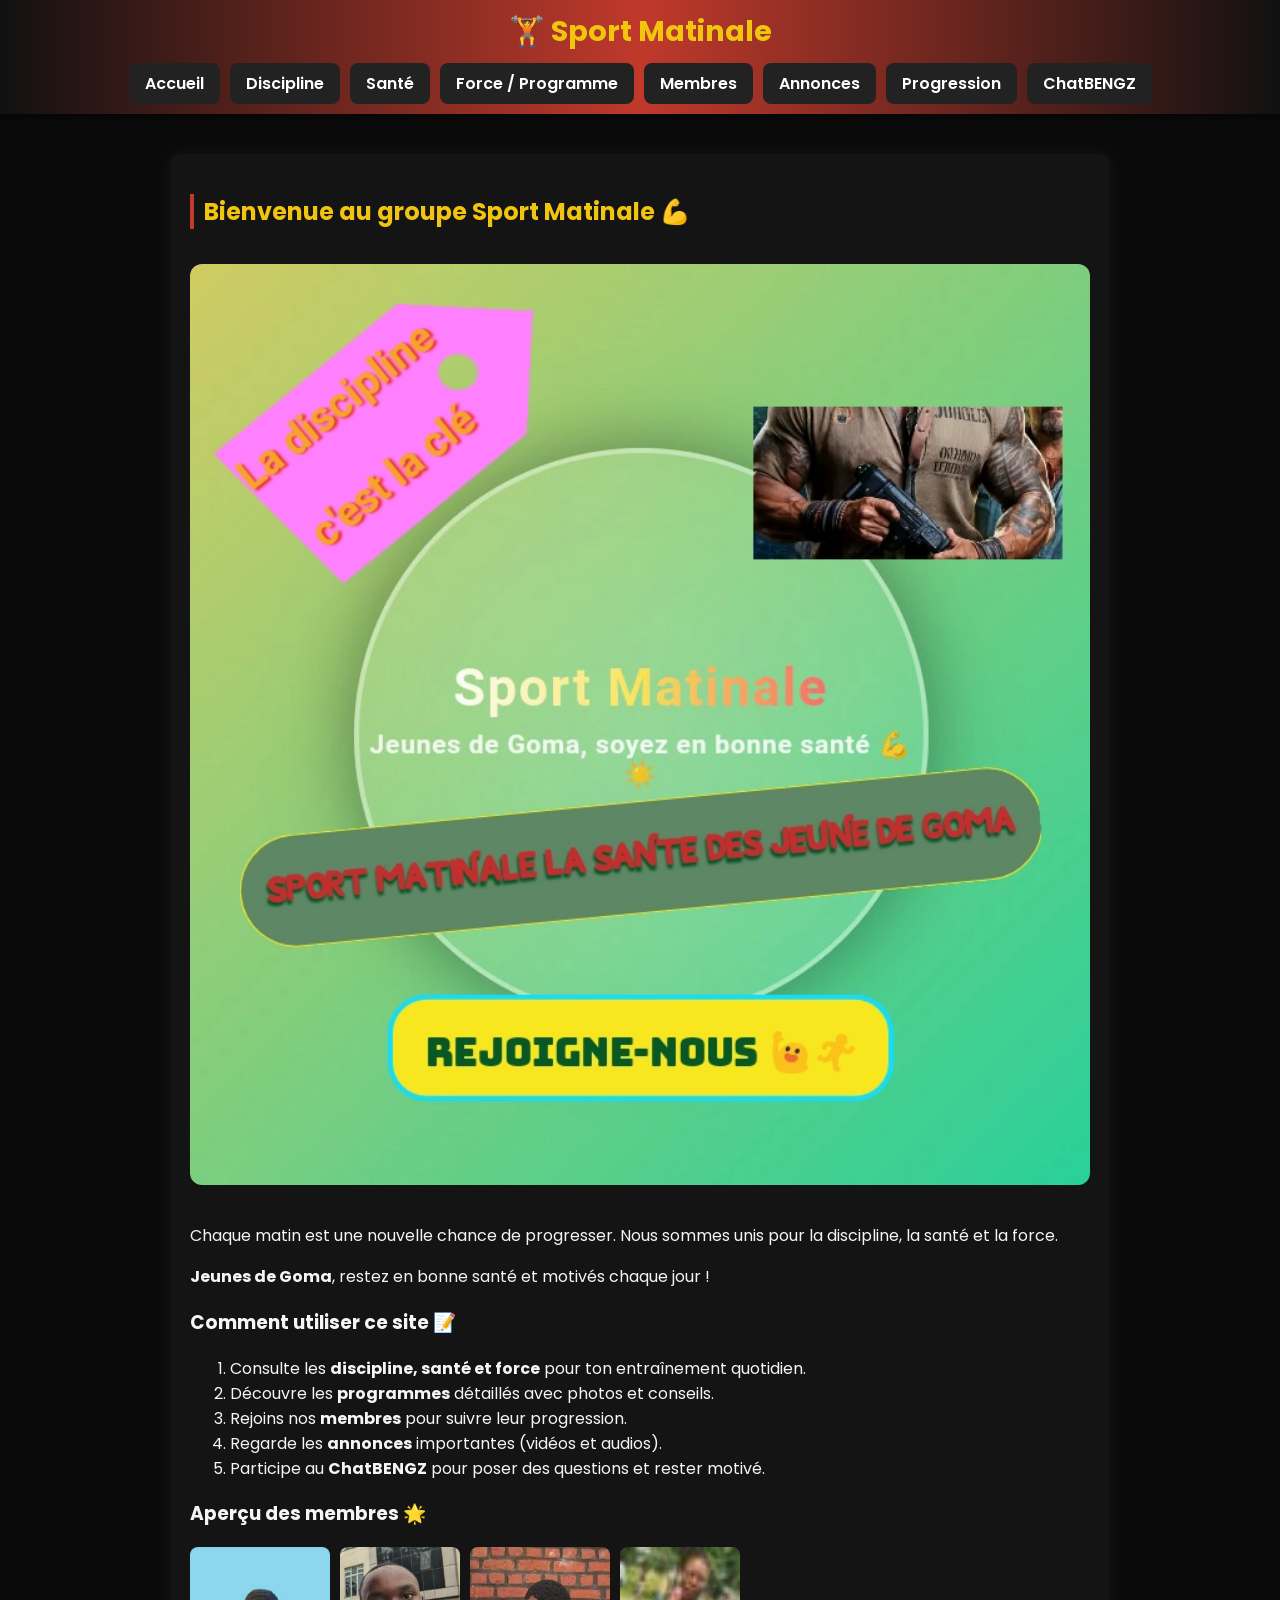
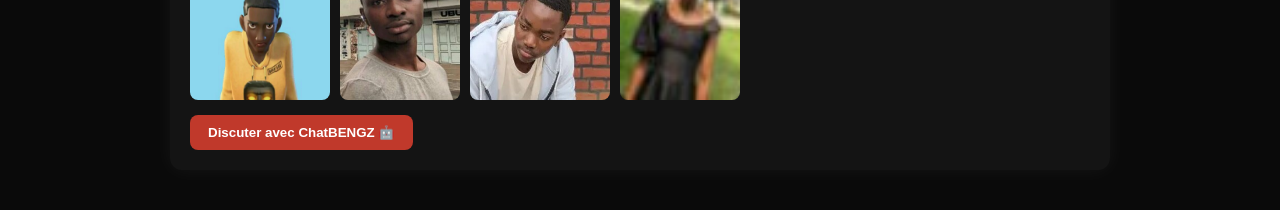
<file: index.html>
<!doctype html>
<html lang="fr">
<head>
<meta charset="UTF-8">
<meta name="viewport" content="width=device-width, initial-scale=1">
<title>Sport Matinale - Accueil</title>
<link rel="stylesheet" href="style.css">
</head>
<body>
<header>
  <h1>🏋️ Sport Matinale</h1>
  <nav>
    <a href="index.html">Accueil</a>
    <a href="discipline.html">Discipline</a>
    <a href="sante.html">Santé</a>
    <a href="force.html">Force / Programme</a>
    <a href="membres.html">Membres</a>
    <a href="annonces.html">Annonces</a>
    <a href="progression.html">Progression</a>
    <a href="chatbengz.html">ChatBENGZ</a>
  </nav>
</header>

<div class="container">
  <h2>Bienvenue au groupe Sport Matinale 💪</h2>
  <img src="ProfilGroupe.jpg" alt="Groupe Sport Matinale" style="width:100%; border-radius:12px; margin:15px 0;">
  <p>Chaque matin est une nouvelle chance de progresser. Nous sommes unis pour la discipline, la santé et la force.</p>
  <p><strong>Jeunes de Goma</strong>, restez en bonne santé et motivés chaque jour !</p>

  <h3>Comment utiliser ce site 📝</h3>
  <ol>
    <li>Consulte les <strong>discipline, santé et force</strong> pour ton entraînement quotidien.</li>
    <li>Découvre les <strong>programmes</strong> détaillés avec photos et conseils.</li>
    <li>Rejoins nos <strong>membres</strong> pour suivre leur progression.</li>
    <li>Regarde les <strong>annonces</strong> importantes (vidéos et audios).</li>
    <li>Participe au <strong>ChatBENGZ</strong> pour poser des questions et rester motivé.</li>
  </ol>

  <h3>Aperçu des membres 🌟</h3>
  <div style="display:flex; gap:10px; flex-wrap:wrap;">
    <img src="ProfilM1.jpg" alt="Profil 1" style="width:140px; border-radius:8px;">
    <img src="ProfilM2.jpg" alt="Profil 2" style="width:120px; border-radius:8px;">
    <img src="ProfilM3.jpg" alt="Profil 3" style="width:140px; border-radius:8px;">
    <img src="ProfilM4.jpg" alt="Profil 4" style="width:120px; border-radius:8px;">
  </div>

  <button onclick="location.href='chatbengz.html'" style="margin-top:15px;">Discuter avec ChatBENGZ 🤖</button>
</div>
</body>
</html>
</file>
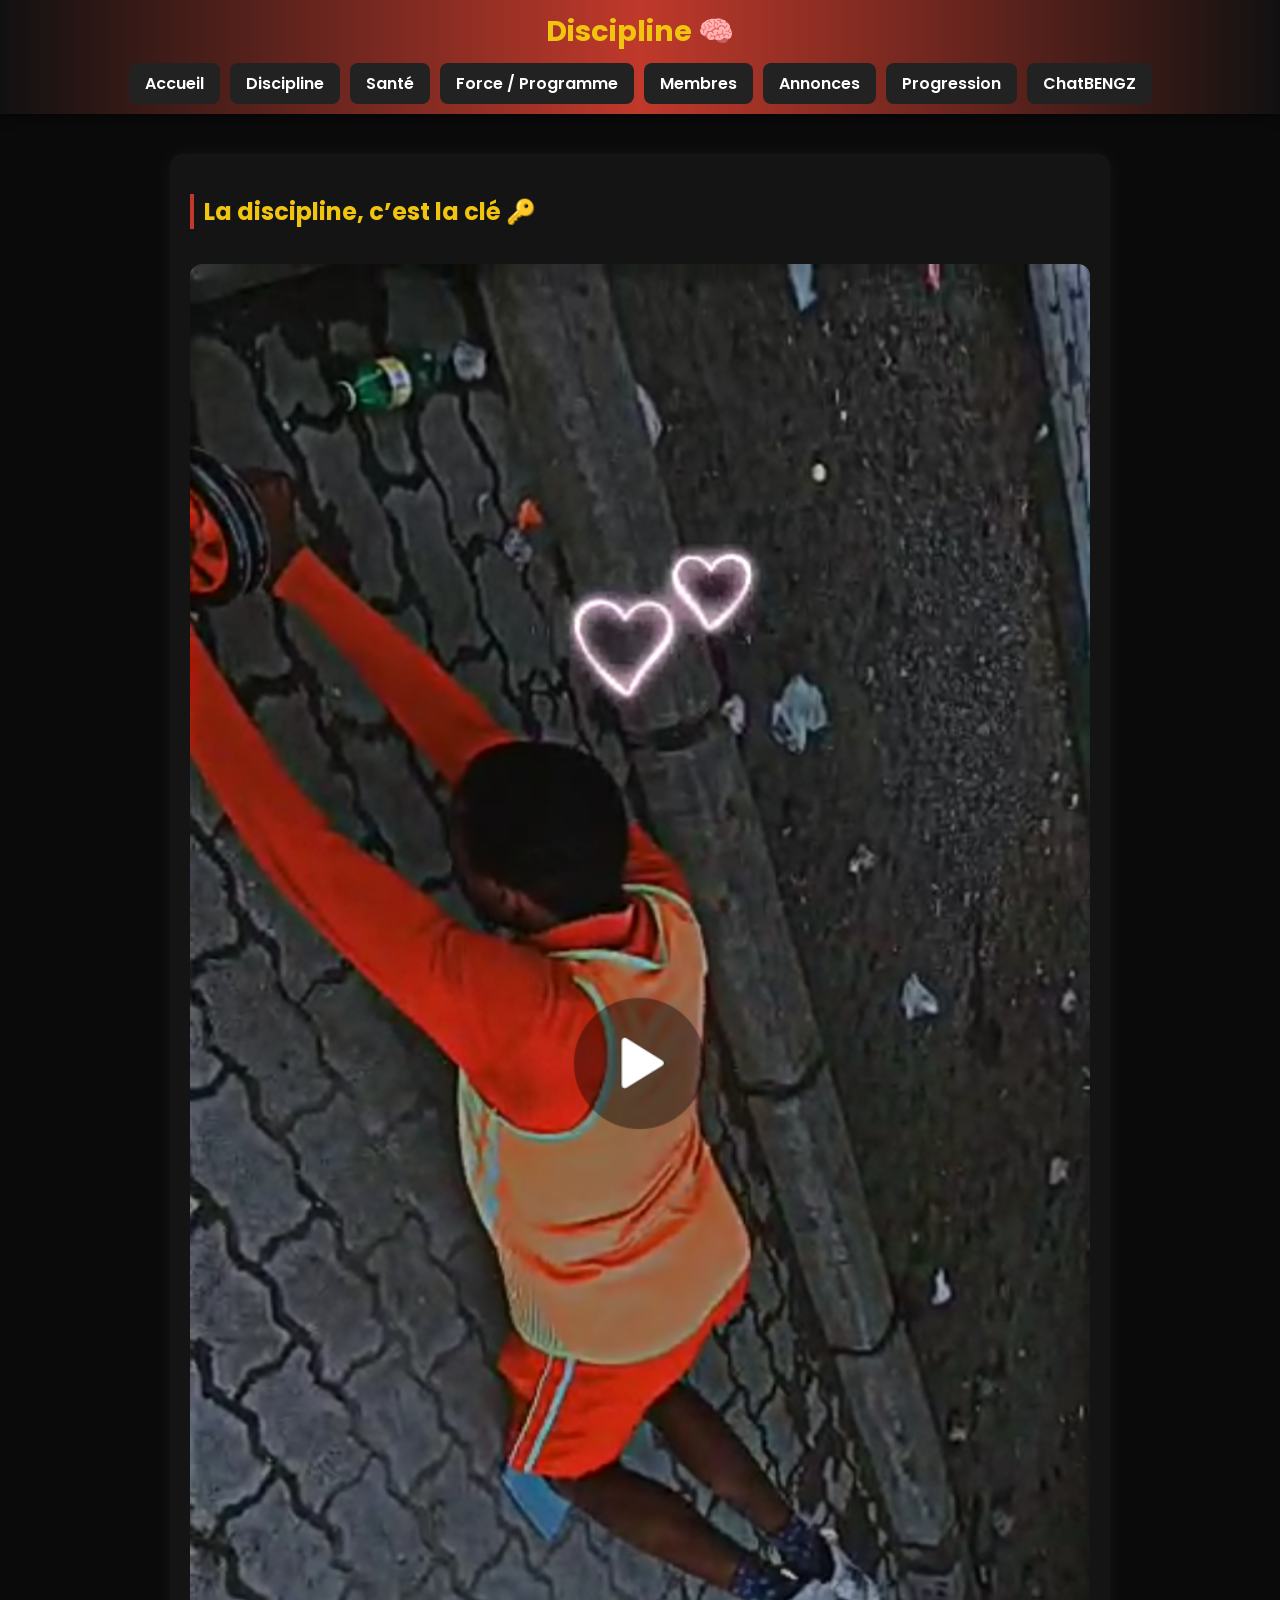
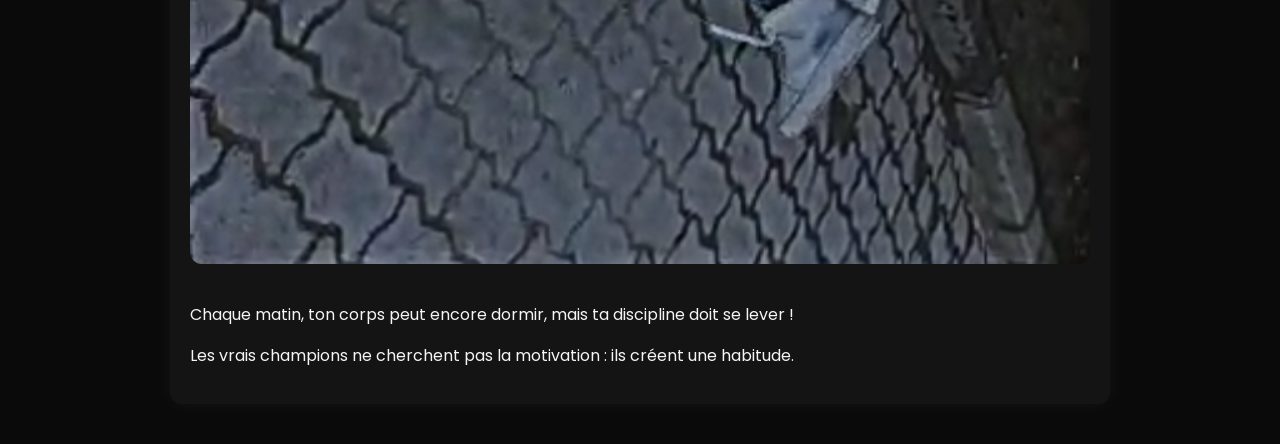
<file: discipline.html>
<!doctype html>
<html lang="fr">
<head>
<meta charset="utf-8">
<meta name="viewport" content="width=device-width, initial-scale=1">
<title>Discipline - Sport Matinale</title>
<link rel="stylesheet" href="style.css">
</head>
<body>
<header>
  <h1>Discipline 🧠</h1>
  <nav>
    <a href="index.html">Accueil</a>
    <a href="discipline.html">Discipline</a>
    <a href="sante.html">Santé</a>
    <a href="force.html">Force / Programme</a>
    <a href="membres.html">Membres</a>
    <a href="annonces.html">Annonces</a>
    <a href="progression.html">Progression</a>
    <a href="chatbengz.html">ChatBENGZ</a>
  </nav>
</header>

<div class="container">
  <h2>La discipline, c’est la clé 🔑</h2>
  <img src="discipline.jpg" alt="Discipline" style="width:100%; border-radius:12px; margin:15px 0;">
  <p>Chaque matin, ton corps peut encore dormir, mais ta discipline doit se lever !</p>
  <p>Les vrais champions ne cherchent pas la motivation : ils créent une habitude.</p>
</div>
</body>
</html>
</file>
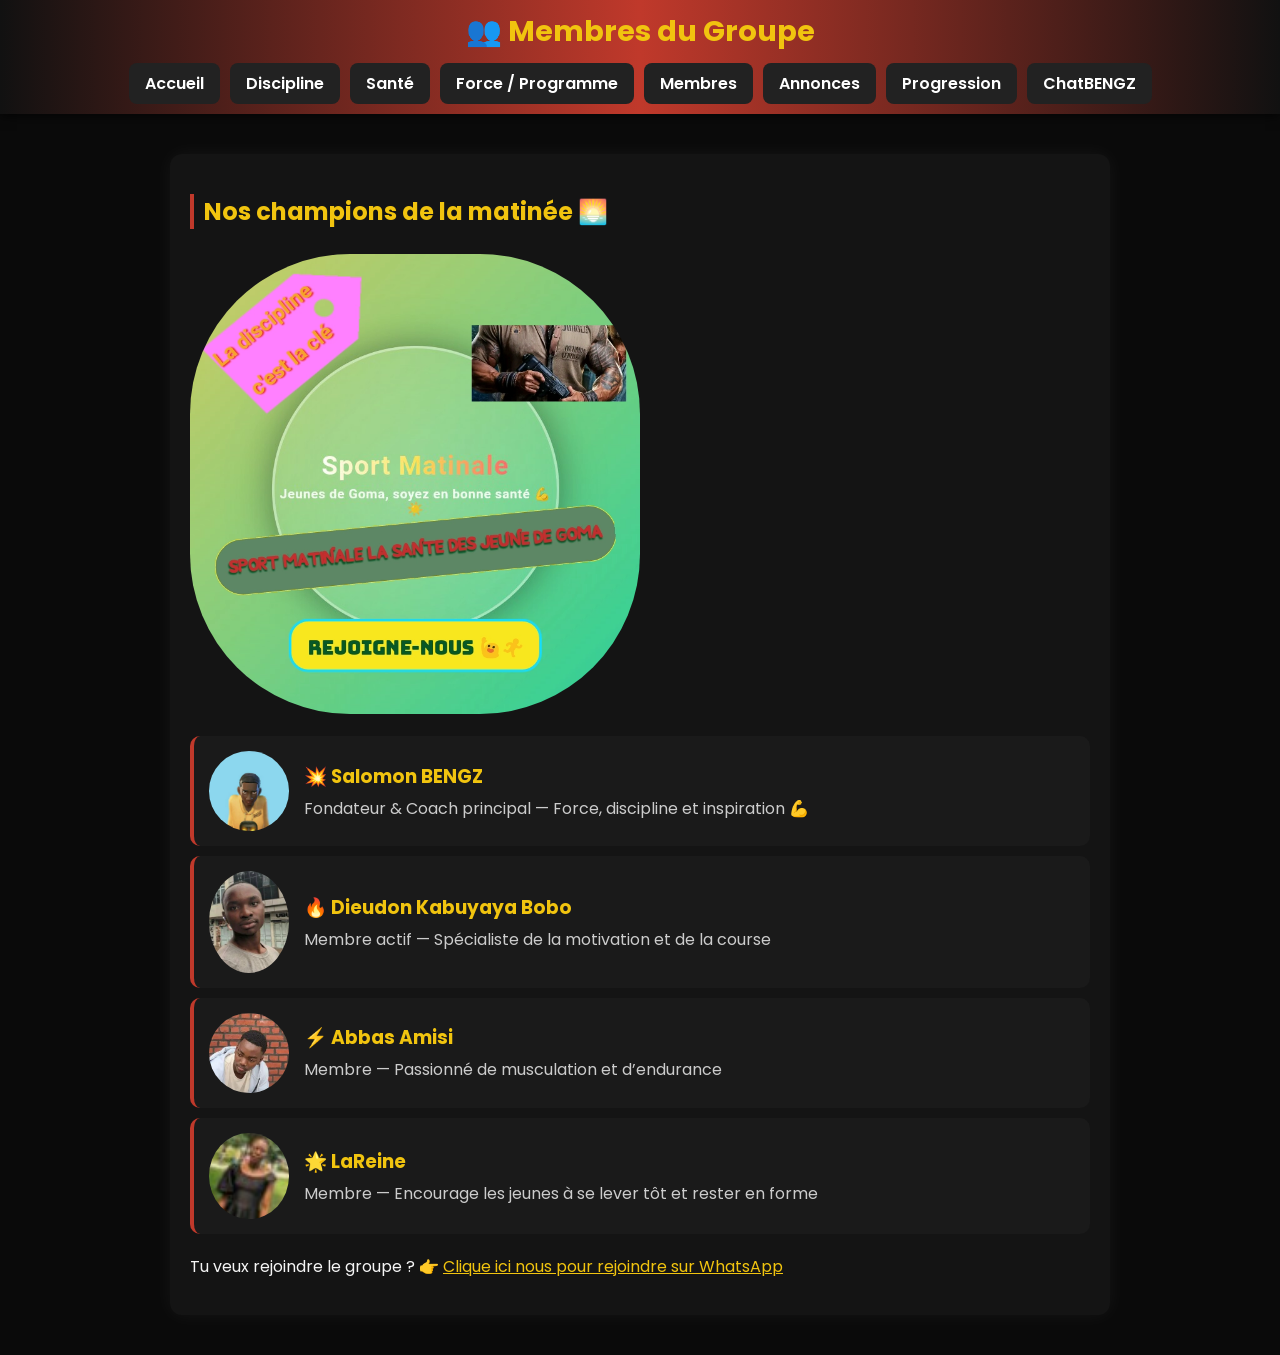
<file: membres.html>
<!doctype html>
<html lang="fr">
<head>
<meta charset="utf-8">
<meta name="viewport" content="width=device-width, initial-scale=1">
<title>Membres - Sport Matinale</title>
<link rel="stylesheet" href="style.css">
<style>
.member-card {
  background: #1a1a1a;
  padding: 15px;
  margin: 10px 0;
  border-radius: 10px;
  border-left: 4px solid #c0392b;
  display: flex;
  gap: 15px;
  align-items: center;
}
.member-card img {
  width: 80px;
  border-radius: 50%;
}
.member-card h3 {
  color: #f1c40f;
  margin: 0;
}
.member-card p {
  margin: 5px 0 0;
  color: #ccc;
}
</style>
</head>
<body>
<header>
  <h1>👥 Membres du Groupe</h1>
  <nav>
    <a href="index.html">Accueil</a>
    <a href="discipline.html">Discipline</a>
    <a href="sante.html">Santé</a>
    <a href="force.html">Force / Programme</a>
    <a href="membres.html">Membres</a>
    <a href="annonces.html">Annonces</a>
    <a href="progression.html">Progression</a>
    <a href="chatbengz.html">ChatBENGZ</a>
  </nav>
</header>

<div class="container">
  <h2>Nos champions de la matinée 🌅</h2>
  <img src="ProfilGroupe.jpg" alt="Groupe Sport Matinale" style="width:50%; border-radius:160px; margin:5px 0;">

  <div class="member-card">
    <img src="ProfilM1.jpg" alt="Salomon BENGZ">
    <div>
      <h3>💥 Salomon BENGZ</h3>
      <p>Fondateur & Coach principal — Force, discipline et inspiration 💪</p>
    </div>
  </div>

  <div class="member-card">
    <img src="ProfilM2.jpg" alt="Dieudon Kabuyaya Bobo">
    <div>
      <h3>🔥 Dieudon Kabuyaya Bobo</h3>
      <p>Membre actif — Spécialiste de la motivation et de la course</p>
    </div>
  </div>

  <div class="member-card">
    <img src="ProfilM3.jpg" alt="Abbas Amisi">
    <div>
      <h3>⚡ Abbas Amisi</h3>
      <p>Membre — Passionné de musculation et d’endurance</p>
    </div>
  </div>

  <div class="member-card">
    <img src="ProfilM4.jpg" alt="LaReine">
    <div>
      <h3>🌟 LaReine</h3>
      <p>Membre — Encourage les jeunes à se lever tôt et rester en forme</p>
    </div>
  </div>

  <p style="margin-top:20px;">Tu veux rejoindre le groupe ?  
  👉 <a href="https://chat.whatsapp.com/GMZGsyB1gK3JVdj04Jr79d" target="_blank" style="color:#f1c40f;">Clique ici nous pour rejoindre sur WhatsApp</a></p>
</div>
</body>
</html>
</file>
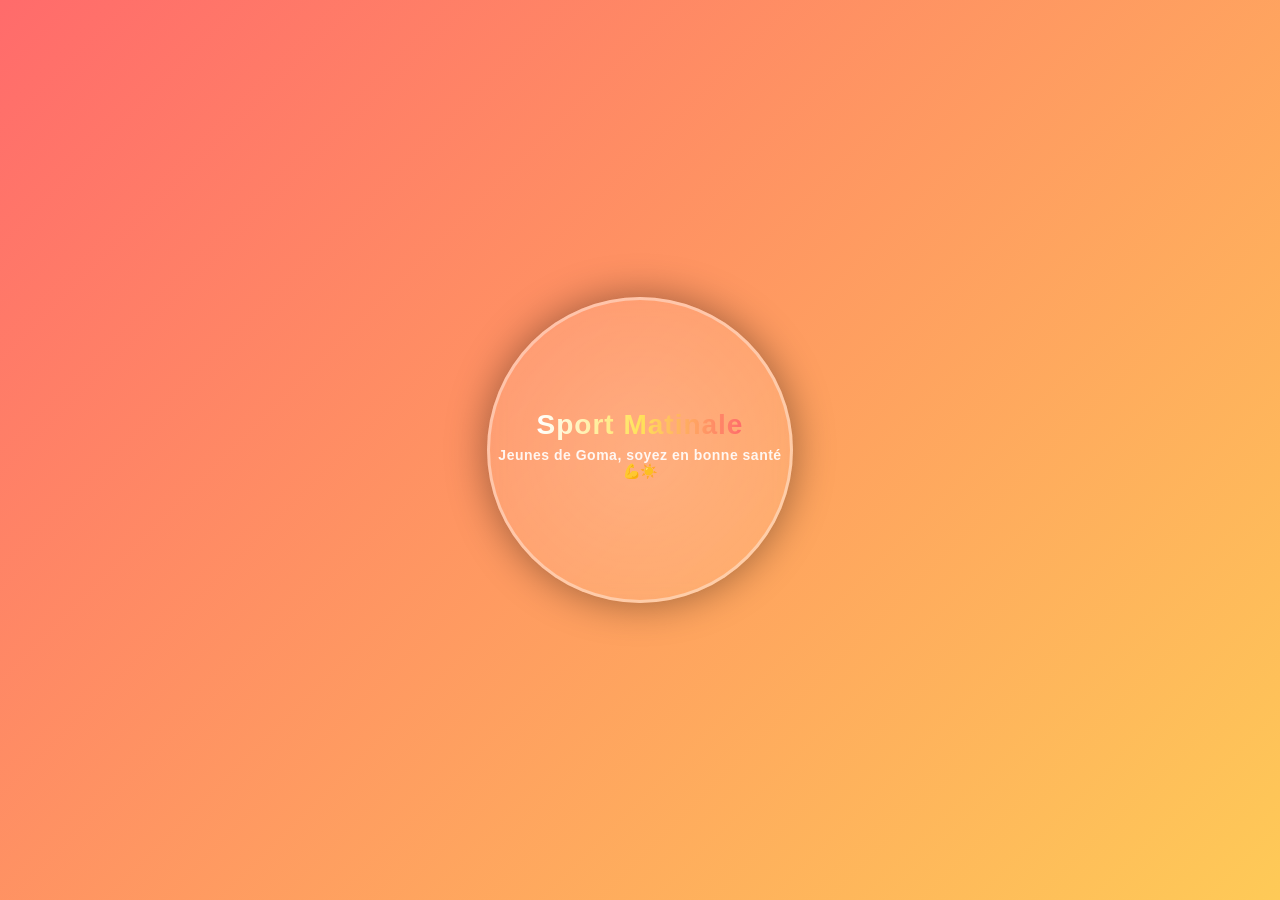
<file: profil.html>
<!doctype html>
<html lang="fr">
<head>
<meta charset="utf-8" />
<meta name="viewport" content="width=device-width, initial-scale=1" />
<title>Logo Sport Matinale</title>
<style>
  body {
    margin: 0;
    height: 100vh;
    display: flex;
    align-items: center;
    justify-content: center;
    background: linear-gradient(135deg, #ff6b6b, #feca57, #1dd1a1, #48dbfb, #5f27cd);
    background-size: 400% 400%;
    animation: moveGradient 8s ease infinite;
    font-family: 'Poppins', sans-serif;
  }

  @keyframes moveGradient {
    0% { background-position: 0% 50%; }
    50% { background-position: 100% 50%; }
    100% { background-position: 0% 50%; }
  }

  .logo {
    width: 300px;
    height: 300px;
    border-radius: 50%;
    background: rgba(255, 255, 255, 0.1);
    backdrop-filter: blur(8px);
    box-shadow: 0 0 40px rgba(0,0,0,0.4);
    display: flex;
    flex-direction: column;
    align-items: center;
    justify-content: center;
    text-align: center;
    color: #fff;
    border: 3px solid rgba(255,255,255,0.4);
  }

  .logo h1 {
    font-size: 28px;
    font-weight: 700;
    letter-spacing: 1px;
    margin: 0;
    background: linear-gradient(90deg, #fff, #ffe259, #ff6b6b);
    -webkit-background-clip: text;
    -webkit-text-fill-color: transparent;
  }

  .logo h2 {
    font-size: 14px;
    margin-top: 6px;
    letter-spacing: 0.5px;
    opacity: 0.9;
  }

  .logo::before {
    content: '';
    position: absolute;
    width: 320px;
    height: 320px;
    border-radius: 50%;
    background: radial-gradient(rgba(255,255,255,0.1), transparent 70%);
    z-index: -1;
  }
</style>
</head>
<body>
  <div class="logo">
    <h1>Sport Matinale</h1>
    <h2>Jeunes de Goma, soyez en bonne santé 💪☀️</h2>
  </div>
</body>
</html>
</file>
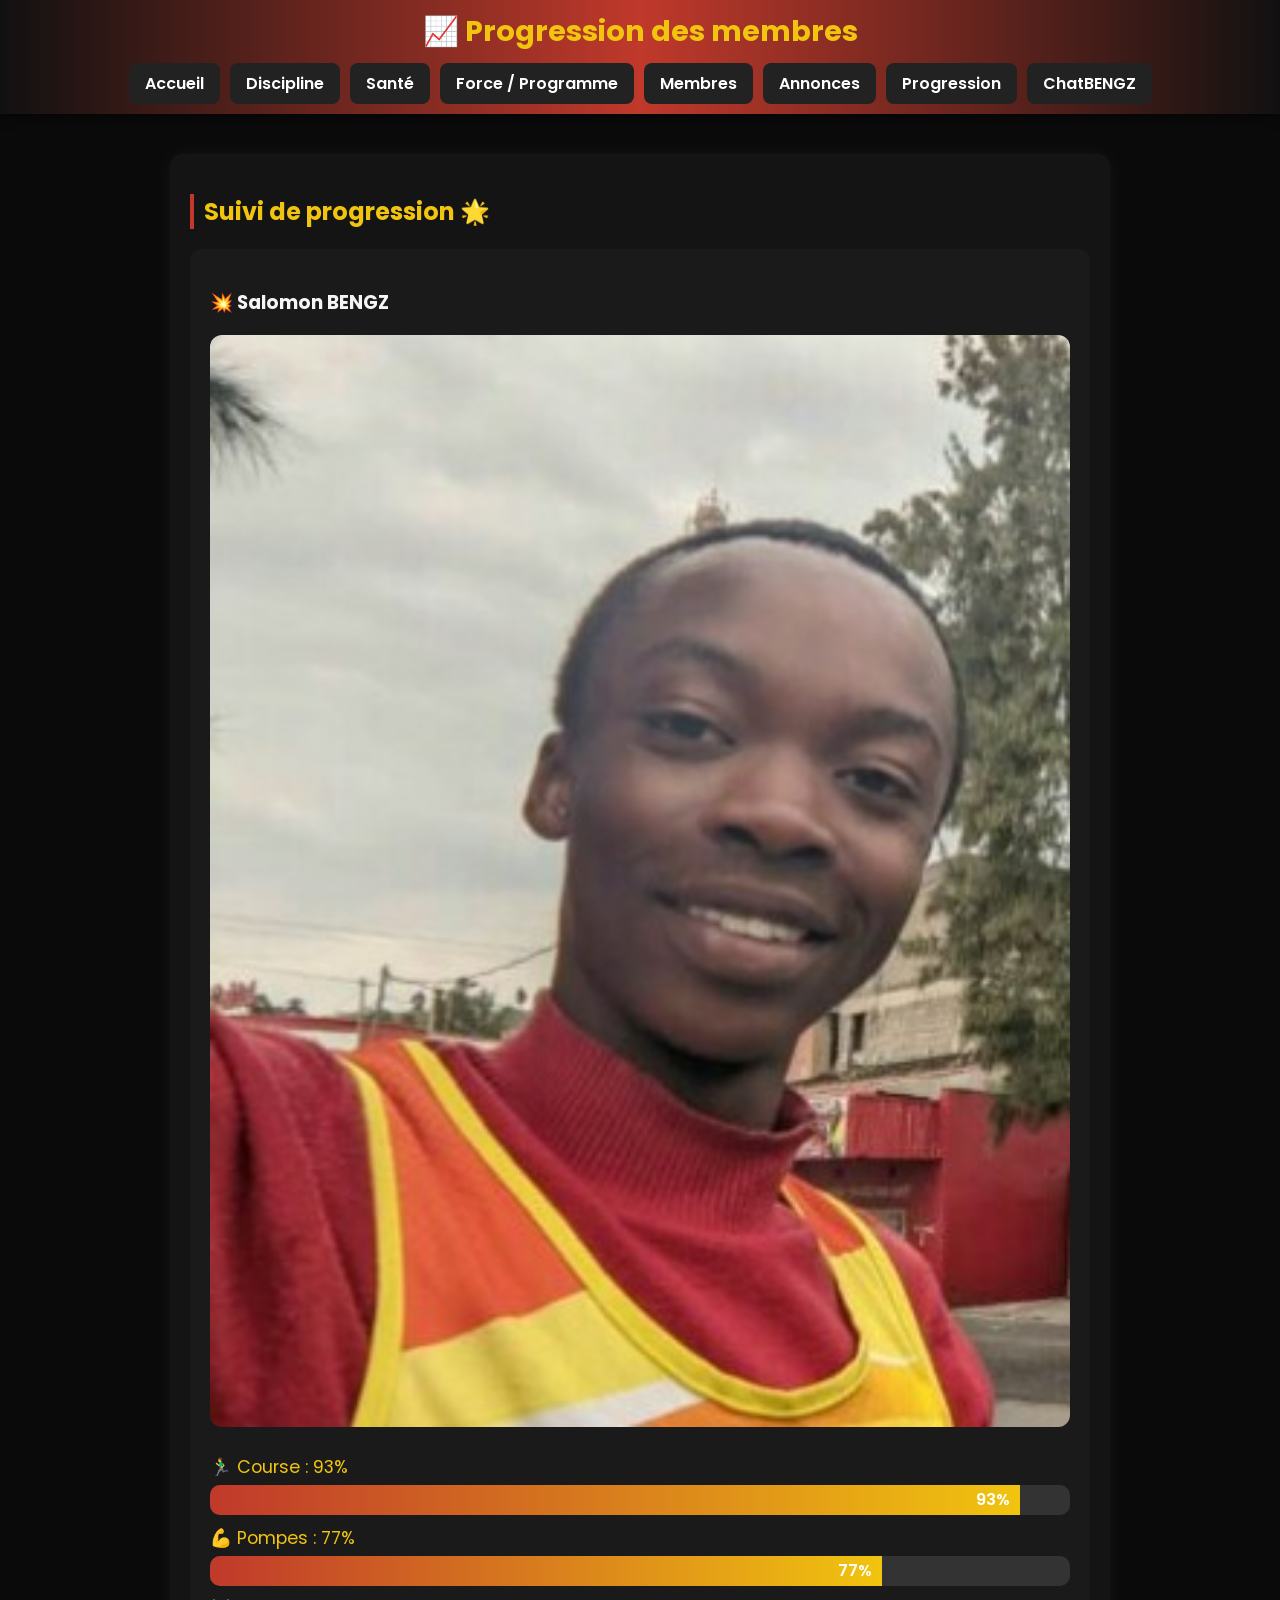
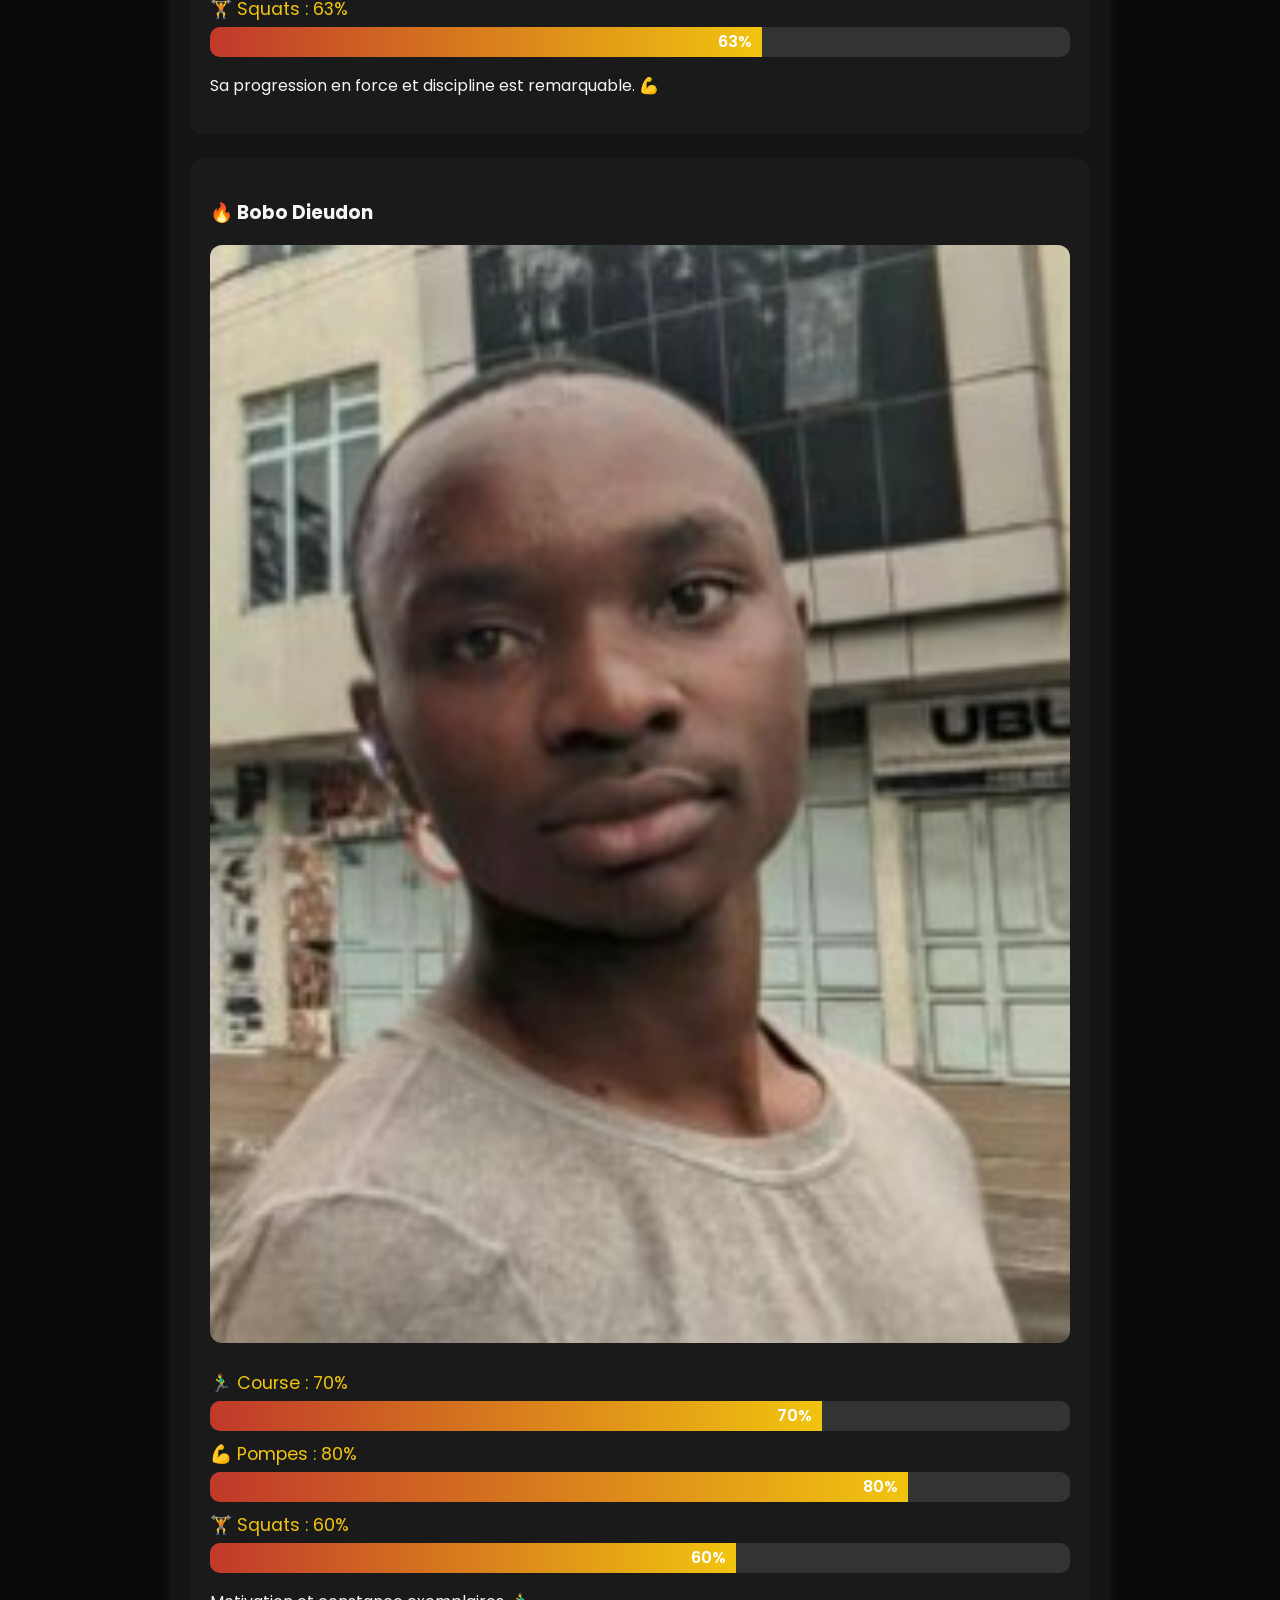
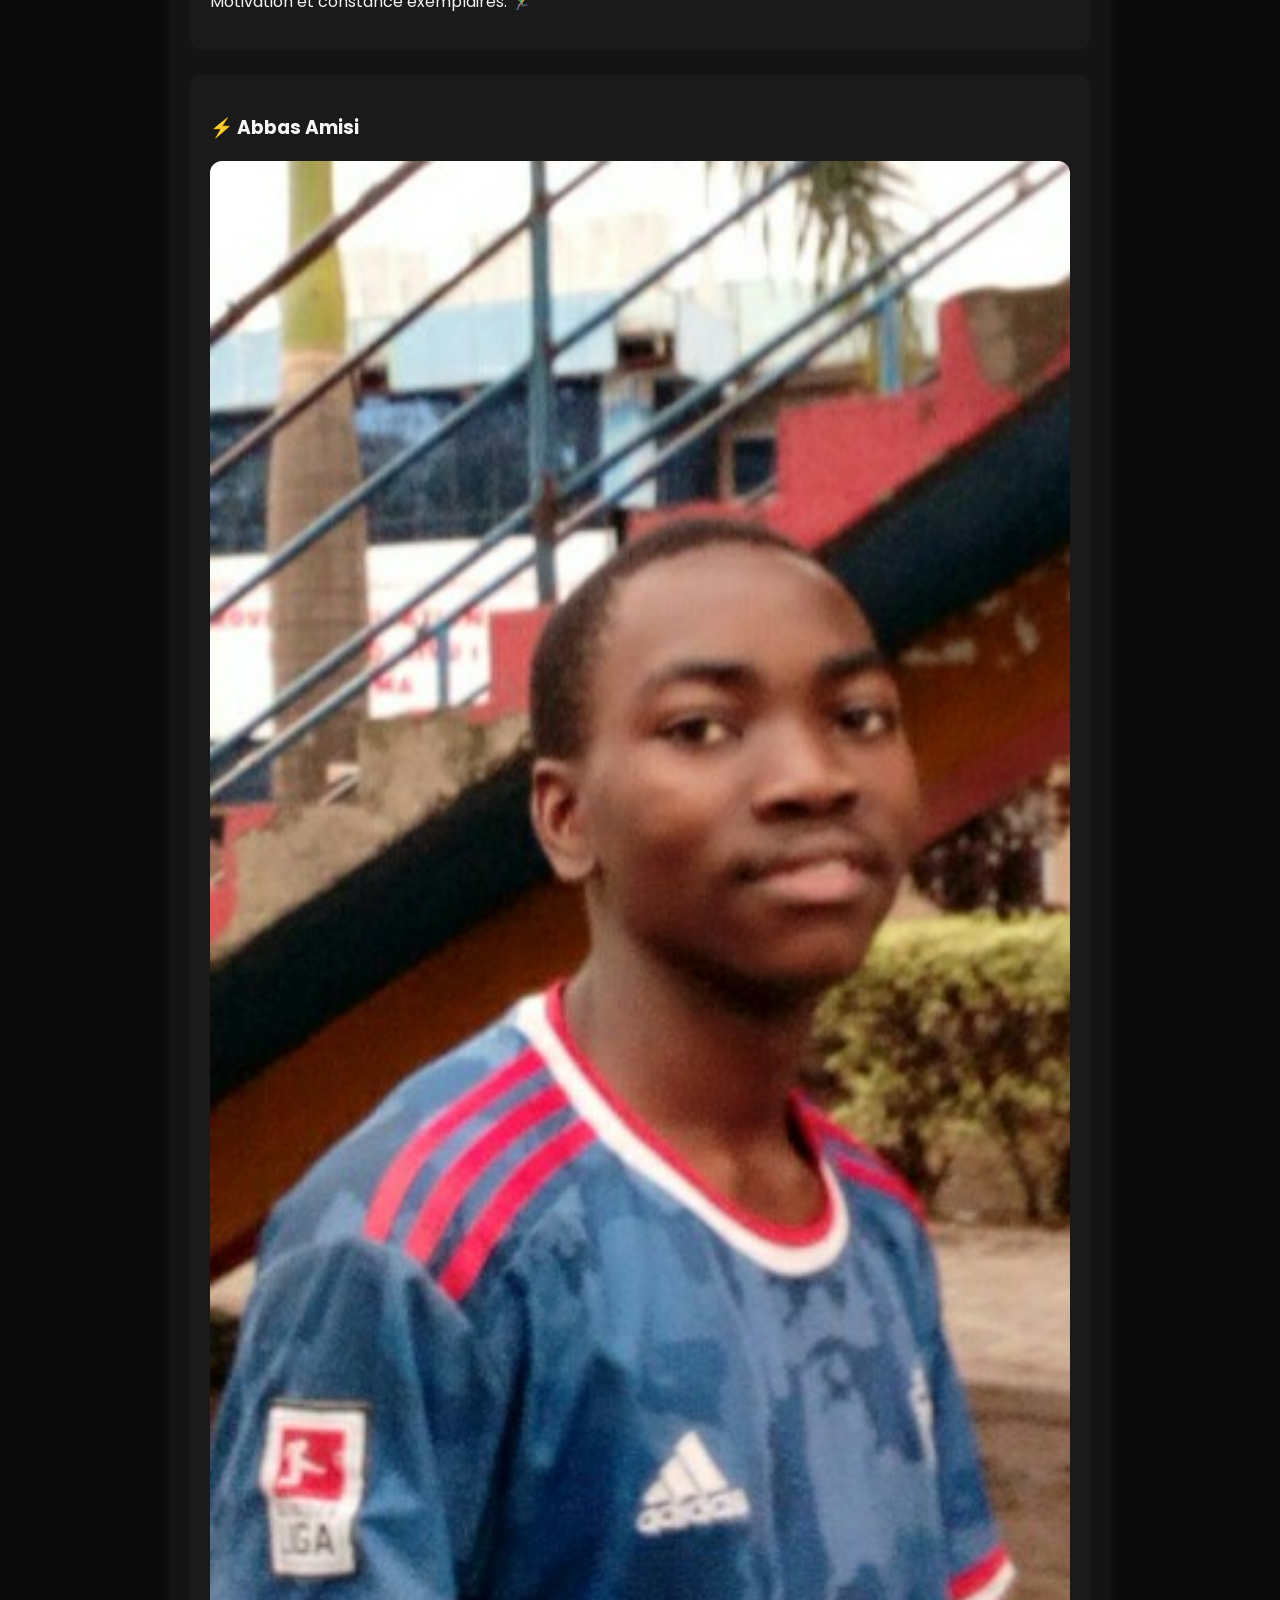
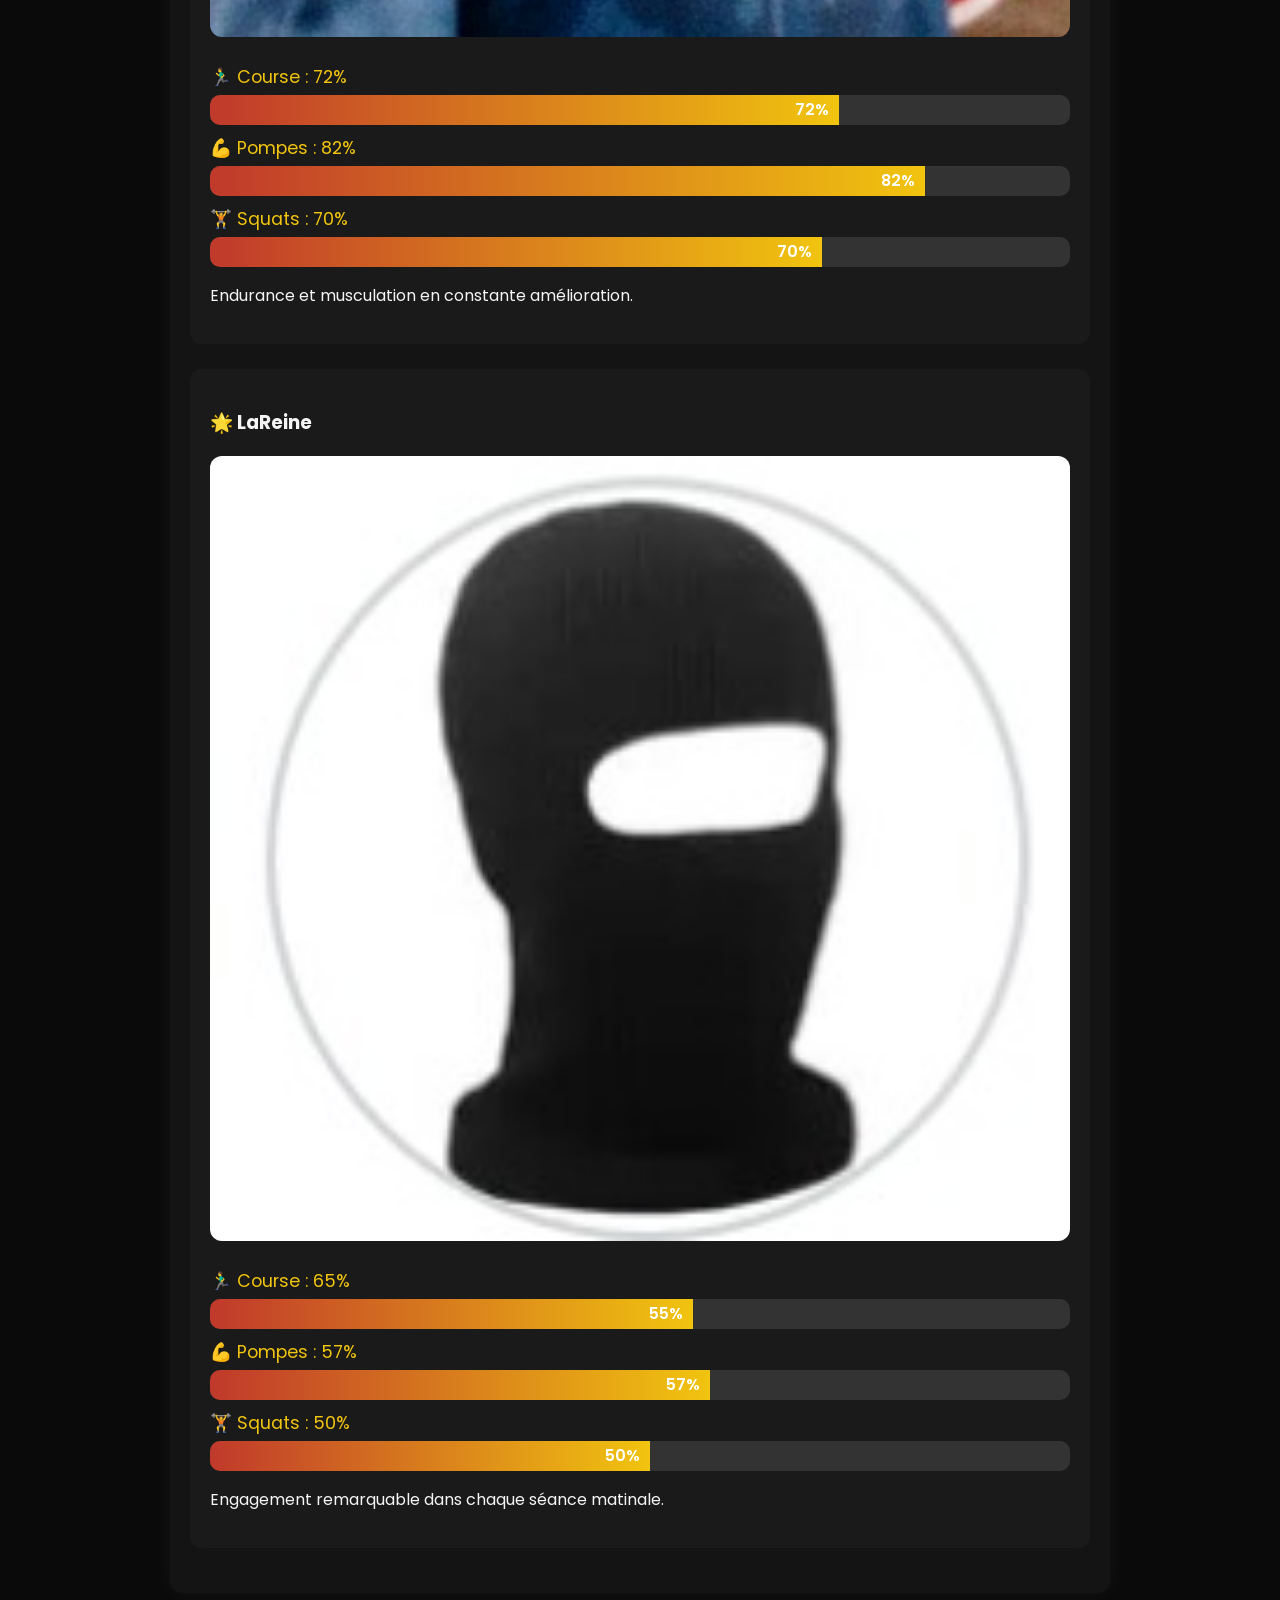
<file: progression.html>
<!doctype html>
<html lang="fr">
<head>
<meta charset="utf-8">
<meta name="viewport" content="width=device-width, initial-scale=1">
<title>Progression - Sport Matinale</title>
<link rel="stylesheet" href="style.css">
<style>
.container {
  max-width: 900px;
  margin: 40px auto;
  padding: 20px;
  background: #141414;
  border-radius: 12px;
  box-shadow: 0 0 20px rgba(255,255,255,0.05);
}
h2 {
  color: #f1c40f;
  border-left: 4px solid #c0392b;
  padding-left: 10px;
  margin-bottom: 20px;
}
.progress-card {
  background: #1a1a1a;
  border-radius: 12px;
  padding: 20px;
  margin-bottom: 25px;
}
.progress-card img {
  width: 100%;
  border-radius: 12px;
  margin-bottom: 10px;
}
.progress-title {
  color: #f1c40f;
  font-size: 1.1em;
  margin: 10px 0 5px;
}
.progress-bar-container {
  background: #333;
  border-radius: 10px;
  overflow: hidden;
  height: 30px;
  margin-bottom: 10px;
}
.progress-bar {
  height: 100%;
  background: linear-gradient(90deg,#c0392b,#f1c40f);
  width: 0%;
  text-align: right;
  padding-right: 10px;
  line-height: 30px;
  color: #fff;
  font-weight: 600;
  transition: width 1.5s ease;
}
</style>
</head>
<body>
<header>
  <h1>📈 Progression des membres</h1>
  <nav>
    <a href="index.html">Accueil</a>
    <a href="discipline.html">Discipline</a>
    <a href="sante.html">Santé</a>
    <a href="force.html">Force / Programme</a>
    <a href="membres.html">Membres</a>
    <a href="annonces.html">Annonces</a>
    <a href="progression.html">Progression</a>
    <a href="chatbengz.html">ChatBENGZ</a>
  </nav>
</header>

<div class="container">
  <h2>Suivi de progression 🌟</h2>

  <!-- Salomon BENGZ -->
  <div class="progress-card">
    <h3>💥 Salomon BENGZ</h3>
    <img src="ProgressionSalomon.jpg" alt="Progression Salomon">
    <div class="progress-title">🏃‍♂️ Course : 93%</div>
    <div class="progress-bar-container">
      <div class="progress-bar" style="width:93%">93%</div>
    </div>
    <div class="progress-title">💪 Pompes : 77%</div>
    <div class="progress-bar-container">
      <div class="progress-bar" style="width:77%">77%</div>
    </div>
    <div class="progress-title">🏋️ Squats : 63%</div>
    <div class="progress-bar-container">
      <div class="progress-bar" style="width:63%">63%</div>
    </div>
    <p>Sa progression en force et discipline est remarquable. 💪</p>
  </div>

  <!-- TONAH GOLDI -->
  <div class="progress-card">
    <h3>🔥 Bobo Dieudon</h3>
    <img src="ProgressionBobo.jpg" alt="Progression Tonah">
    <div class="progress-title">🏃‍♂️ Course : 70%</div>
    <div class="progress-bar-container">
      <div class="progress-bar" style="width:70%">70%</div>
    </div>
    <div class="progress-title">💪 Pompes : 80%</div>
    <div class="progress-bar-container">
      <div class="progress-bar" style="width:80%">80%</div>
    </div>
    <div class="progress-title">🏋️ Squats : 60%</div>
    <div class="progress-bar-container">
      <div class="progress-bar" style="width:60%">60%</div>
    </div>
    <p>Motivation et constance exemplaires. 🏃‍♂️</p>
  </div>

  <!-- JIDOR ZIXTO -->
  <div class="progress-card">
    <h3>⚡ Abbas Amisi</h3>
    <img src="ProgressionAbbas.jpg" alt="Progression Abbas">
    <div class="progress-title">🏃‍♂️ Course : 72%</div>
    <div class="progress-bar-container">
      <div class="progress-bar" style="width:72%">72%</div>
    </div>
    <div class="progress-title">💪 Pompes : 82%</div>
    <div class="progress-bar-container">
      <div class="progress-bar" style="width:82%">82%</div>
    </div>
    <div class="progress-title">🏋️ Squats : 70%</div>
    <div class="progress-bar-container">
      <div class="progress-bar" style="width:70%">70%</div>
    </div>
    <p>Endurance et musculation en constante amélioration.</p>
  </div>

  <!-- ALMIR KILPA -->
  <div class="progress-card">
    <h3>🌟 LaReine</h3>
    <img src="ProgressionReine.jpg" alt="Progression LaReine">
    <div class="progress-title">🏃‍♂️ Course : 65%</div>
    <div class="progress-bar-container">
      <div class="progress-bar" style="width:55%">55%</div>
    </div>
    <div class="progress-title">💪 Pompes : 57%</div>
    <div class="progress-bar-container">
      <div class="progress-bar" style="width:57%">57%</div>
    </div>
    <div class="progress-title">🏋️ Squats : 50%</div>
    <div class="progress-bar-container">
      <div class="progress-bar" style="width:50%">50%</div>
    </div>
    <p>Engagement remarquable dans chaque séance matinale.</p>
  </div>

</div>

</body>
</html>
</file>
<file: style.css>
@import url('https://fonts.googleapis.com/css2?family=Poppins:wght@400;600;700&display=swap');

body {
  margin: 0;
  font-family: "Poppins", sans-serif;
  background-color: #0a0a0a;
  color: #f5f5f5;
}

header {
  background: linear-gradient(90deg, #111, #c0392b, #111);
  padding: 10px 0;
  text-align: center;
  box-shadow: 0 2px 10px rgba(0,0,0,0.7);
}

header h1 {
  margin: 0;
  color: #f1c40f;
  font-size: 1.8em;
}

nav {
  display: flex;
  justify-content: center;
  flex-wrap: wrap;
  gap: 10px;
  margin-top: 10px;
}

nav a {
  color: #fff;
  text-decoration: none;
  background: #222;
  padding: 8px 16px;
  border-radius: 8px;
  transition: 0.3s;
  font-weight: 600;
}

nav a:hover {
  background: #c0392b;
  color: #fff;
}

.container {
  max-width: 900px;
  margin: 40px auto;
  padding: 20px;
  background: #141414;
  border-radius: 12px;
  box-shadow: 0 0 20px rgba(255,255,255,0.05);
}

h2 {
  color: #f1c40f;
  border-left: 4px solid #c0392b;
  padding-left: 10px;
}

button {
  background: #c0392b;
  border: none;
  color: white;
  padding: 10px 18px;
  border-radius: 8px;
  font-weight: 600;
  cursor: pointer;
  transition: 0.3s;
}

button:hover {
  background: #e74c3c;
}
</file>
